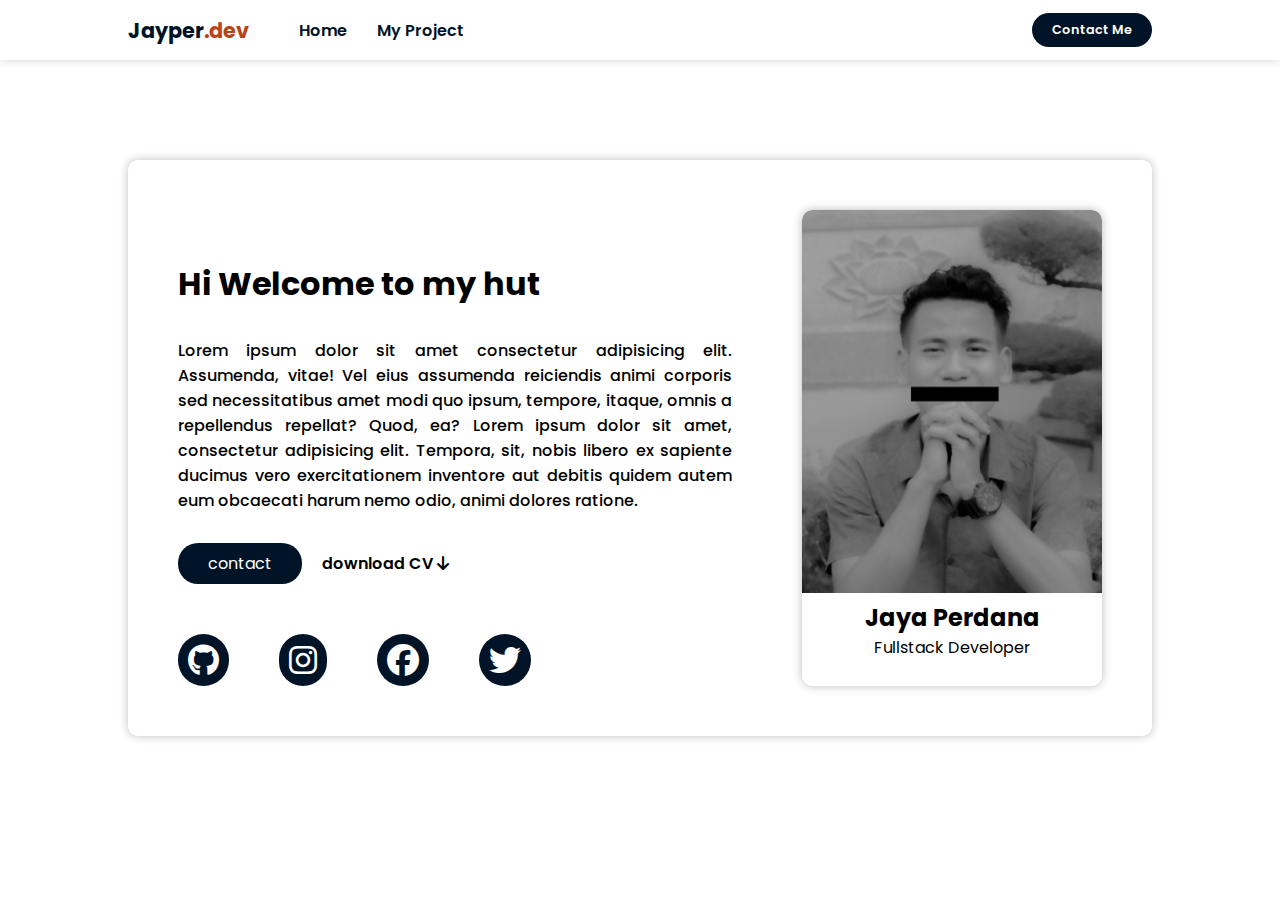
<file: index.html>
<!DOCTYPE html>
<html lang="en">
  <head>
    <meta charset="UTF-8" />
    <meta http-equiv="X-UA-Compatible" content="IE=edge" />
    <meta name="viewport" content="width=device-width, initial-scale=1.0" />
    <!-- Google font -->
    <link rel="preconnect" href="https://fonts.googleapis.com" />
    <link rel="preconnect" href="https://fonts.gstatic.com" crossorigin />
    <link href="https://fonts.googleapis.com/css2?family=Poppins:wght@400;500;600;700&display=swap" rel="stylesheet" />

    <!-- Font Awesome -->
    <link rel="stylesheet" href="https://cdnjs.cloudflare.com/ajax/libs/font-awesome/6.2.1/css/all.min.css" />

    <!-- Style link -->
    <link rel="stylesheet" href="assets/style.css" />
    <title>Home</title>
  </head>
  <body>
    <!-- navbar start -->
    <nav class="navbar">
      <div class="navbar-nav">
        <div class="nav-left">
          <a href="index.html"
            ><h1>Jayper<span>.dev</span></h1></a
          >
          <ul>
            <li><a href="index.html">Home</a></li>
            <li><a href="Project-detail.html">My Project</a></li>
          </ul>
        </div>
        <div class="nav-right">
          <a href="contact.html" id="contact">Contact Me</a>
        </div>
      </div>
    </nav>
    <!-- navbar end -->

    <!-- content start -->
    <div class="container">
      <div class="left-side">
        <h1>Hi Welcome to my hut</h1>
        <p>
          Lorem ipsum dolor sit amet consectetur adipisicing elit. Assumenda, vitae! Vel eius assumenda reiciendis animi corporis sed necessitatibus amet modi quo ipsum, tempore, itaque, omnis a repellendus repellat? Quod, ea? Lorem ipsum
          dolor sit amet, consectetur adipisicing elit. Tempora, sit, nobis libero ex sapiente ducimus vero exercitationem inventore aut debitis quidem autem eum obcaecati harum nemo odio, animi dolores ratione.
        </p>
        <div class="btn">
          <a href="contact.html" id="btn-contact">contact</a>
          <div class="btn-download">
            <a href="#">download CV <i class="fa-solid fa-arrow-down"></i></a>
          </div>
        </div>
        <div class="social-media">
          <a href="https://github.com/jayaperdanaa" target="blank"> <i class="fa-brands fa-github fa-2x"></i></a>
          <a href="https://instagram.com/jayper615" target="blank"><i class="fa-brands fa-instagram fa-2x"></i></a>
          <a href="https://www.facebook.com/profile.php?id=100011967631042" target="blank"><i class="fa-brands fa-facebook fa-2x"></i></a>
          <a href="https://twitter.com/jayaperdanaa" target="blank"><i class="fa-brands fa-twitter fa-2x"></i></a>
        </div>
      </div>
      <div class="right-side">
        <img src="assets/images/jayper.jpg" alt="photo" />
        <h2>Jaya Perdana</h2>
        <p>Fullstack Developer</p>
      </div>
    </div>

    <!-- content end -->
  </body>
</html>
</file>
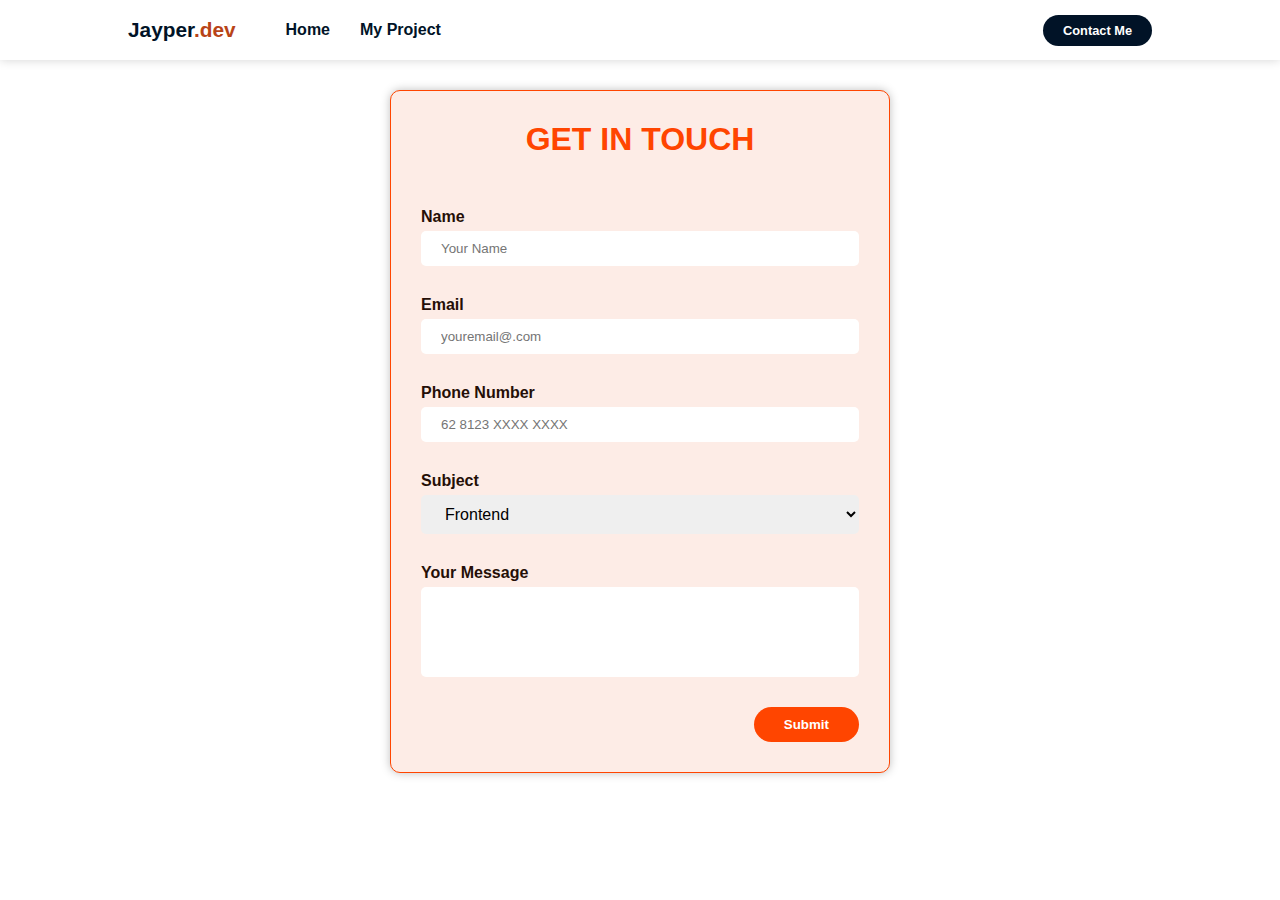
<file: contact.html>
<!DOCTYPE html>
<html lang="en">
  <head>
    <meta charset="UTF-8" />
    <meta http-equiv="X-UA-Compatible" content="IE=edge" />
    <meta name="viewport" content="width=device-width, initial-scale=1.0" />
    <!-- Google font -->
    <link rel="preconnect" href="https://fonts.googleapis.com" />
    <link rel="preconnect" href="https://fonts.gstatic.com" crossorigin />
    <link href="https://fonts.googleapis.com/css2?family=Poppins:wght@400;500;600;700&display=swap" rel="stylesheet" />
    <link rel="stylesheet" href="assets/contact.css" />
    <title>Contact</title>
  </head>
  <body>
    <!-- navbar start -->
    <nav class="navbar">
      <div class="navbar-nav">
        <div class="nav-left">
          <a href="index.html">
            <h1>Jayper<span>.dev</span></h1></a
          >
          <ul>
            <li><a href="index.html">Home</a></li>
            <li><a href="#">My Project</a></li>
          </ul>
        </div>
        <div class="nav-right">
          <a href="contact.html" id="contact">Contact Me</a>
        </div>
      </div>
    </nav>
    <!-- navbar end -->
    <div class="container">
      <h1>GET IN TOUCH</h1>
      <form>
        <div class="form-item">
          <label for="name">Name</label>

          <input type="text" id="name" placeholder="Your Name" />
        </div>
        <div class="form-item">
          <label for="email">Email</label>
          <input type="text" id="email" placeholder="youremail@.com" />
        </div>
        <div class="form-item">
          <label for="phone-number">Phone Number</label>
          <input type="text" id="phone" placeholder="62 8123 XXXX XXXX" />
        </div>
        <div class="form-item">
          <label for="subject">Subject</label>
          <select id="subject" style="font-size: 16px; font-weight: 500">
            <option value="Frontend">Frontend</option>
            <option value="Backend">Backend</option>
            <option value="Fullsatack">Fullstack Developer</option>
          </select>
        </div>
        <div class="text-area">
          <label for="text-area">Your Message</label>
          <textarea name="text-area" id="description"></textarea>
        </div>
        <div class="btn-submit">
          <button type="submit" onclick="getData()">Submit</button>
        </div>
      </form>
    </div>
    <script src="assets/javascript/contactMe.js"></script>
  </body>
</html>
</file>
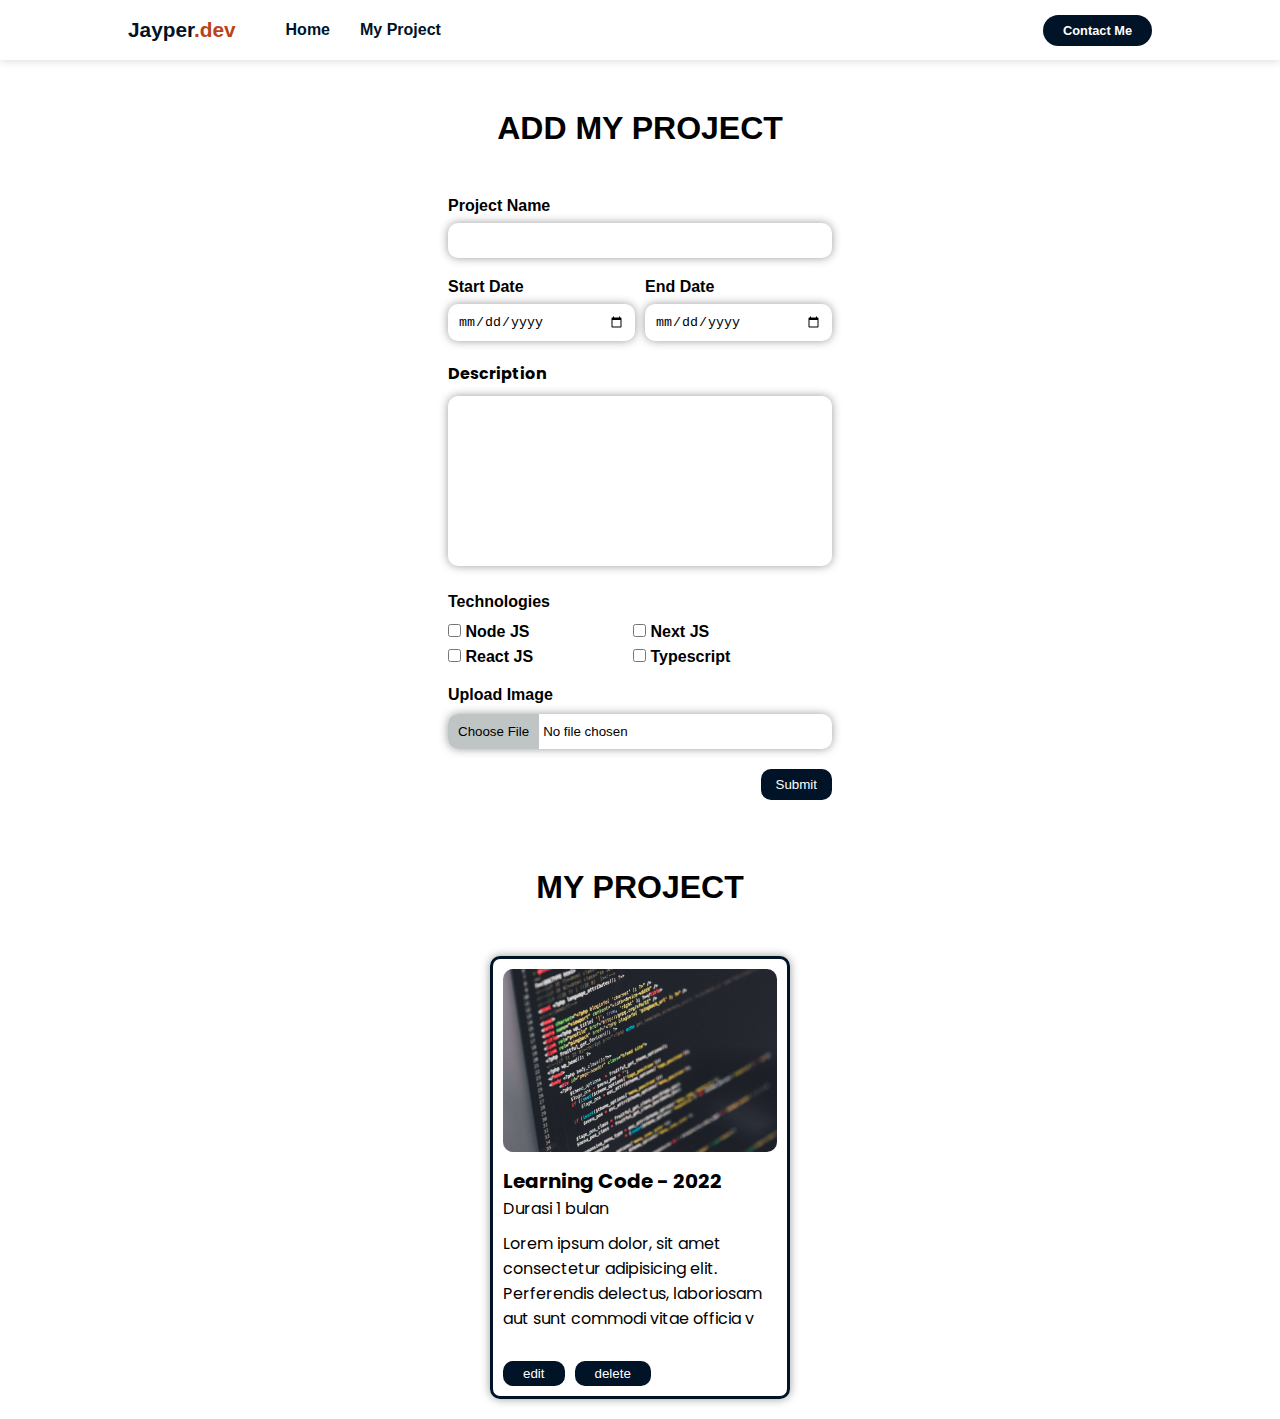
<file: Project-detail.html>
<!DOCTYPE html>
<html lang="en">
  <head>
    <meta charset="UTF-8" />
    <meta http-equiv="X-UA-Compatible" content="IE=edge" />
    <meta name="viewport" content="width=device-width, initial-scale=1.0" />
    <!-- Google font -->
    <link rel="preconnect" href="https://fonts.googleapis.com" />
    <link rel="preconnect" href="https://fonts.gstatic.com" crossorigin />
    <link href="https://fonts.googleapis.com/css2?family=Poppins:wght@400;500;600;700&display=swap" rel="stylesheet" />
    <link rel="stylesheet" href="assets/project-detail.css" />
    <title>Project Detail</title>
  </head>
  <body>
    <!-- navbar start -->
    <nav class="navbar">
      <div class="navbar-nav">
        <div class="nav-left">
          <a href="index.html"
            ><h1>Jayper<span>.dev</span></h1></a
          >
          <ul>
            <li><a href="index.html">Home</a></li>
            <li><a href="Project-detail.html">My Project</a></li>
          </ul>
        </div>
        <div class="nav-right">
          <a href="contact.html" id="contact">Contact Me</a>
        </div>
      </div>
    </nav>
    <!-- navbar end -->

    <!-- content start -->
    <h1 class="tittle">ADD MY PROJECT</h1>
    <form action="" onsubmit="addProject(event)">
      <label for="project-title">Project Name</label>
      <input type="text" id="project-title" required />
      <div class="date">
        <div class="first-date">
          <label for="start-date">Start Date</label>
          <input type="date" id="start-date" required />
        </div>
        <div class="second-date">
          <label for="end-date">End Date</label>
          <input type="date" id="end-date" required />
        </div>
      </div>
      <div class="text-area">
        <label for="description">Description</label>
        <textarea name="description" id="description" cols="30" rows="10" required></textarea>
      </div>
      <div class="tech">
        <p>Technologies</p>
        <div class="checkbox">
          <div class="t1">
            <div class="c1">
              <input type="checkbox" id="c1" value="Node JS" />
              <label for="c1" class="label-title">Node JS</label>
            </div>
            <div class="c2">
              <input type="checkbox" id="c2" value="React JS" />
              <label for="c2" class="label-title">React JS</label>
            </div>
          </div>
          <div class="t2">
            <div class="c3">
              <input type="checkbox" id="c3" value="Next JS" />
              <label for="c3" class="label-title">Next JS</label>
            </div>
            <div class="c4">
              <input type="checkbox" id="c4" value="Typescript" />
              <label for="c4" class="label-title">Typescript</label>
            </div>
          </div>
        </div>
      </div>
      <div class="img">
        <label>Upload Image</label>
        <input type="file" class="upload-box" id="upload-box" />
      </div>
      <button id="btn-submit" onsubmit="addProject(event)">Submit</button>
    </form>

    <!-- blog contetnt -->
    <div class="blog-content">
      <h1 class="blog-header">MY PROJECT</h1>
      <div class="content-container" id="content-container">
        <a href="Project.html">
          <div class="content1" id="content1">
            <img src="assets/images/coding.jpeg" alt="coding" />
            <h1 class="blog-title">Learning Code - 2022</h1>
            <p class="blog-detail">Durasi 1 bulan</p>
            <p class="blog-article">Lorem ipsum dolor, sit amet consectetur adipisicing elit. Perferendis delectus, laboriosam aut sunt commodi vitae officia v</p>
            <div class="blog-icon">
              <i class="fa-brands fa-react"></i>
              <i class="fa-brands fa-node-js"></i>
              <i class="fa-brands fa-js"></i>
            </div>
            <div class="blog-btn">
              <button>edit</button>
              <button>delete</button>
            </div>
          </div></a
        >
        <!-- <a href="Project.html">
          <div class="content1">
            <img src="assets/images/coding.jpeg" alt="coding" />
            <h1 class="blog-title">Learning Code - 2022</h1>
            <p class="blog-detail">Durasi 1 bulan</p>
            <p class="blog-article">Lorem ipsum dolor, sit amet consectetur adipisicing elit. Perferendis delectus, laboriosam erferendis delectus, laboriosamaut</p>
            <div class="blog-icon">
              <i class="fa-brands fa-react"></i>
              <i class="fa-brands fa-node-js"></i>
              <i class="fa-brands fa-js"></i>
            </div>
            <div class="blog-btn">
              <button>edit</button>
              <button>delete</button>
            </div>
          </div></a
        >
        <a href="Project.html">
          <div class="content1">
            <img src="assets/images/coding.jpeg" alt="coding" />
            <h1 class="blog-title">Learning Code - 2022</h1>
            <p class="blog-detail">Durasi 1 bulan</p>
            <p class="blog-article">Lorem ipsum dolor, sit amet consectetur adipisicing elit. Perferendis delectus, laboriosam aut sunt commodi vitae officia</p>
            <div class="blog-icon">
              <i class="fa-brands fa-react"></i>
              <i class="fa-brands fa-node-js"></i>
              <i class="fa-brands fa-js"></i>
            </div>
            <div class="blog-btn">
              <button class="btn-edit">edit</button>
              <button class="btn-delete">delete</button>
            </div>
          </div></a -->
      </div>
    </div>
  </body>
  <script src="assets/javascript/project-detail.js"></script>
</html>
</file>
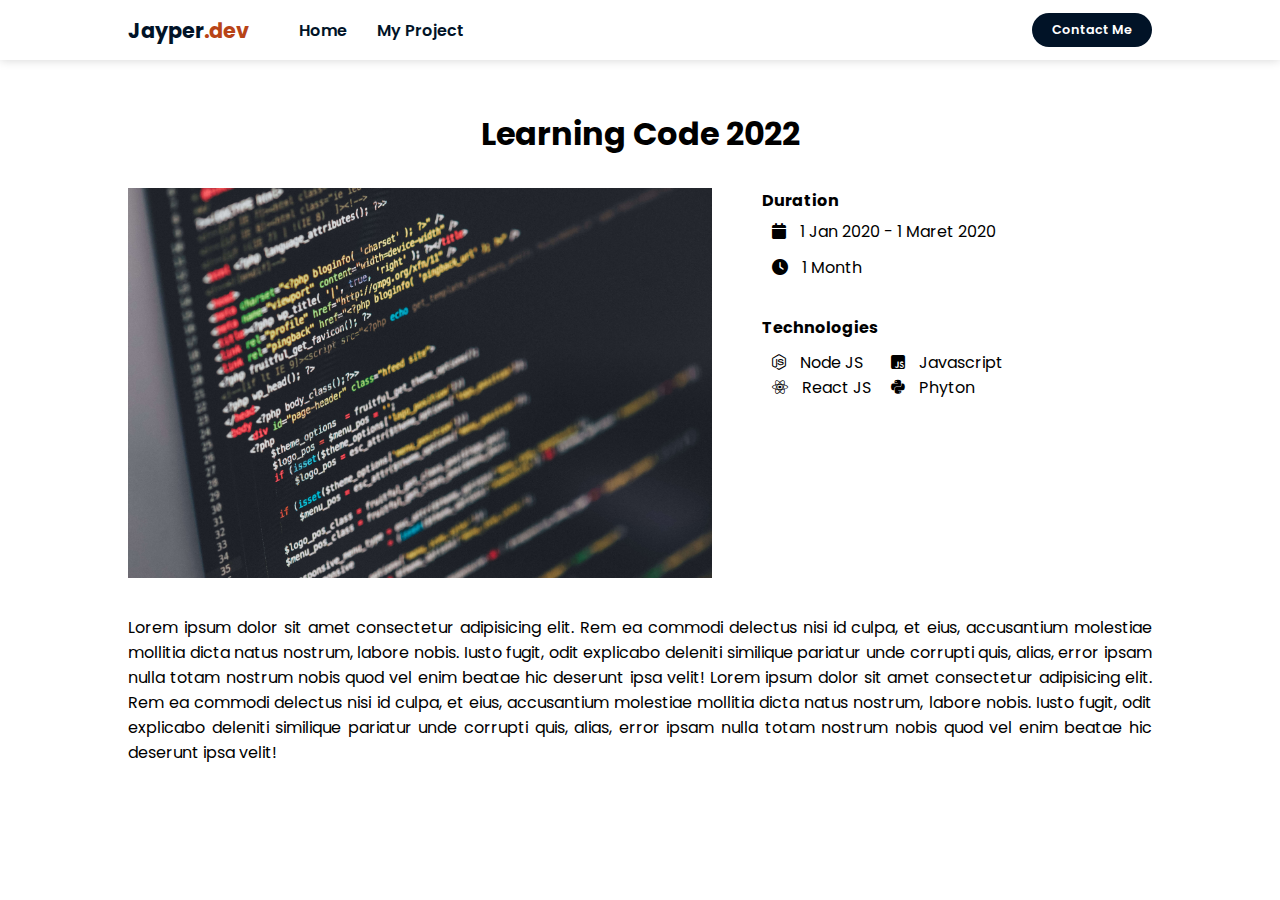
<file: Project.html>
<!DOCTYPE html>
<html lang="en">
  <head>
    <meta charset="UTF-8" />
    <meta http-equiv="X-UA-Compatible" content="IE=edge" />
    <meta name="viewport" content="width=device-width, initial-scale=1.0" />
    <link rel="preconnect" href="https://fonts.googleapis.com" />
    <link rel="preconnect" href="https://fonts.gstatic.com" crossorigin />
    <link href="https://fonts.googleapis.com/css2?family=Poppins:wght@400;500;600;700&display=swap" rel="stylesheet" />

    <!-- Font Awesome -->
    <link rel="stylesheet" href="https://cdnjs.cloudflare.com/ajax/libs/font-awesome/6.2.1/css/all.min.css" />

    <!-- Style link -->
    <link rel="stylesheet" href="assets/Project.css" />
    <title>Project</title>
  </head>
  <body>
    <!-- navbar start -->
    <nav class="navbar">
      <div class="navbar-nav">
        <div class="nav-left">
          <a href="index.html"
            ><h1>Jayper<span>.dev</span></h1></a
          >
          <ul>
            <li><a href="index.html">Home</a></li>
            <li><a href="Project-detail.html">My Project</a></li>
          </ul>
        </div>
        <div class="nav-right">
          <a href="contact.html" id="contact">Contact Me</a>
        </div>
      </div>
    </nav>
    <!-- navbar end -->

    <!-- content start -->
    <div class="container">
      <h1 class="blog-tittle">Learning Code 2022</h1>
      <div class="top">
        <div class="image">
          <img src="assets/images/coding.jpeg" alt="" />
        </div>
        <div class="blog-detail">
          <h2 class="duration">Duration</h2>
          <div class="date"><i class="fa-solid fa-calendar"></i> 1 Jan 2020 - 1 Maret 2020</div>
          <div class="mount"><i class="fa-solid fa-clock"></i> 1 Month</div>

          <h2 class="tech">Technologies</h2>
          <div class="tech-container">
            <div class="t1">
              <div class="nodejs"><i class="fa-brands fa-node-js"></i> Node JS</div>
              <div class="react"><i class="fa-brands fa-react"></i> React JS</div>
            </div>
            <div class="t2">
              <div class="javascript"><i class="fa-brands fa-square-js"></i> Javascript</div>
              <div class="phyton"><i class="fa-brands fa-python"></i> Phyton</div>
            </div>
          </div>
        </div>
      </div>
      <div class="bottom">
        <div class="article">
          <p>
            Lorem ipsum dolor sit amet consectetur adipisicing elit. Rem ea commodi delectus nisi id culpa, et eius, accusantium molestiae mollitia dicta natus nostrum, labore nobis. Iusto fugit, odit explicabo deleniti similique pariatur
            unde corrupti quis, alias, error ipsam nulla totam nostrum nobis quod vel enim beatae hic deserunt ipsa velit! Lorem ipsum dolor sit amet consectetur adipisicing elit. Rem ea commodi delectus nisi id culpa, et eius, accusantium
            molestiae mollitia dicta natus nostrum, labore nobis. Iusto fugit, odit explicabo deleniti similique pariatur unde corrupti quis, alias, error ipsam nulla totam nostrum nobis quod vel enim beatae hic deserunt ipsa velit!
          </p>
        </div>
      </div>
    </div>
    <!-- content end -->
  </body>
</html>
</file>
<file: assets/style.css>
* {
  padding: 0;
  margin: 0;
  box-sizing: border-box;
}
body,
a,
li {
  list-style: none;
  text-decoration: none;
  font-family: "Poppins", sans-serif;
}

/* navbar start */
.navbar {
  display: flex;
  background-color: rgb(255, 255, 255);
  align-items: center;
  height: 60px;
  justify-content: space-between;
  box-shadow: 0px 0px 10px rgba(0, 0, 0, 0.171);
}
.navbar-nav {
  display: flex;
  align-items: center;
  justify-content: space-between;
  margin: auto;
  width: 80%;
}
.nav-left {
  display: flex;
}
.nav-left h1 {
  font-size: 1.3rem;
  color: rgb(1, 19, 39);
  cursor: pointer;
}
h1 span {
  color: rgb(184, 68, 23);
}
.nav-left ul {
  display: flex;
  align-items: center;
  margin-left: 50px;
  gap: 30px;
}
.nav-left ul a {
  color: rgb(1, 19, 39);
  font-weight: 600;
  transition: 0.3s ease;
}
.nav-left ul li a:hover {
  color: rgb(184, 68, 23);
}

.nav-right {
  display: flex;
  align-items: flex-end;
}
.nav-right a {
  background-color: rgb(1, 19, 39);
  color: rgb(255, 255, 255);
  padding: 8px 20px;
  border-radius: 30px;
  font-weight: 600;
  font-size: 0.8rem;
  transition: 0.3s ease;
}
.nav-right a:hover {
  background-color: rgb(184, 68, 23);
}
/* navbar end */

.container {
  width: 80%;
  margin: 100px auto;
  padding: 50px 50px;
  display: flex;
  border-radius: 10px;
  box-shadow: 0px 0px 10px rgba(0, 0, 0, 0.267);
}
.left-side {
  margin-top: 50px;
  margin-right: 40px;
}
.left-side p {
  text-align: justify;
  margin-right: 30px;
  margin-top: 30px;
  font-weight: 500;
}
.btn {
  display: flex;
  align-items: center;
  margin-top: 30px;
}
.btn #btn-contact {
  background-color: rgb(1, 19, 39);
  color: white;
  padding: 8px 30px;
  border-radius: 20px;
  transition: 00.3s ease;
}
.btn #btn-contact:hover {
  background-color: rgb(184, 68, 23);
}
.btn-download {
  display: flex;
  align-items: center;
  margin-left: 20px;
}
.btn-download a {
  color: black;
  font-weight: 600;
  transition: 0.2s ease;
}
.btn-download a:hover {
  color: rgb(184, 68, 23);
}
.social-media {
  display: flex;
  gap: 50px;
}
.social-media i {
  margin-top: 50px;
  padding: 10px;
  border-radius: 50px;
  background-color: rgb(1, 19, 39);
  color: white;
  transition: 0.3s ease;
}
.social-media i:hover {
  background-color: rgb(184, 68, 23);
}
.right-side {
  margin: left 30px;
  box-shadow: 0px 0px 10px rgba(0, 0, 0, 0.267);
  text-align: center;
  border-radius: 10px;
  padding-bottom: 10px;
  flex: 200%;
  overflow: hidden;
}
.right-side img {
  max-width: 100%;
  border-radius: 10px 10px 0px 0px;
  transition: 0.3s ease;
}
.right-side img:hover {
  scale: 105%;
}
</file>
<file: assets/contact.css>
* {
  padding: 0;
  margin: 0;
  box-sizing: border-box;
}
body {
  /* background-color: #f1f1f1e3; */
  font-family: "poppin", sans-serif;
}
a,
li {
  text-decoration: none;
  list-style: none;
}
/* navbar start */
.navbar {
  display: flex;
  background-color: rgb(255, 255, 255);
  align-items: center;
  height: 60px;
  justify-content: space-between;
  box-shadow: 0px 0px 10px rgba(0, 0, 0, 0.171);
}
.navbar-nav {
  display: flex;
  align-items: center;
  justify-content: space-between;
  margin: auto;
  width: 80%;
}
.nav-left {
  display: flex;
}
.nav-left h1 {
  font-size: 1.3rem;
  color: rgb(1, 19, 39);
  cursor: pointer;
}
h1 span {
  color: rgb(184, 68, 23);
}
.nav-left ul {
  display: flex;
  align-items: center;
  margin-left: 50px;
  gap: 30px;
}
.nav-left ul a {
  color: rgb(1, 19, 39);
  font-weight: 600;
  transition: 0.3s ease;
}
.nav-left ul li a:hover {
  color: rgb(184, 68, 23);
}

.nav-right {
  display: flex;
  align-items: flex-end;
}
.nav-right a {
  background-color: rgb(1, 19, 39);
  color: rgb(255, 255, 255);
  padding: 8px 20px;
  border-radius: 30px;
  font-weight: 600;
  font-size: 0.8rem;
  transition: 0.3s ease;
}
.nav-right a:hover {
  background-color: rgb(184, 68, 23);
}
/* navbar end */
.container {
  border: 1px solid orangered;
  background-color: rgb(253, 236, 230);
  border-radius: 10px;
  max-width: 500px;
  width: 100%;
  margin: 30px auto;
  padding: 30px;
  box-shadow: 0px 0px 10px rgba(0, 0, 0, 0.253);
}
input,
select,
textarea {
  display: block;
  width: 100%;
  padding-bottom: 10px;
  padding-top: 10px;
  border: none;
  border-radius: 5px;
  margin-top: 5px;
}
.form-item,
.text-area,
button {
  margin-top: 30px;
  font-family: "poppin", sans-serif;
}
h1 {
  text-align: center;
  font-weight: bolder;
  color: orangered;
}

form {
  margin-top: 50px;
  font-family: "poppin", sans-serif;
}
label {
  font-family: "poppin", sans-serif;
  font-weight: bold;
  color: rgb(37, 15, 7);
}
#name,
#email,
#phone,
#description,
#subject {
  padding-left: 20px;
  font-family: "poppin", sans-serif;
  font-weight: 500;
}

textarea {
  resize: none;
  padding-bottom: 50px;
}
.btn-submit {
  display: flex;
  justify-content: right;
}
button {
  font-weight: 600;
  align-items: flex-end;
  border: none;
  border-radius: 30px;
  padding: 10px 30px;
  color: white;
  background-color: orangered;
  transition: 0.3 ease;
  cursor: pointer;
}
button:hover {
  background-color: rgb(184, 68, 23);
}
</file>
<file: assets/project-detail.css>
* {
  padding: 0;
  margin: 0;
  box-sizing: border-box;
}
body {
  /* background-color: #f1f1f1e3; */
  font-family: "poppin", sans-serif;
}
a,
li {
  text-decoration: none;
  list-style: none;
  color: black;
}
/* navbar start */
.navbar {
  display: flex;
  background-color: rgb(255, 255, 255);
  align-items: center;
  height: 60px;
  justify-content: space-between;
  box-shadow: 0px 0px 10px rgba(0, 0, 0, 0.171);
}
.navbar-nav {
  display: flex;
  align-items: center;
  justify-content: space-between;
  margin: auto;
  width: 80%;
}
.nav-left {
  display: flex;
}
.nav-left h1 {
  font-size: 1.3rem;
  color: rgb(1, 19, 39);
  cursor: pointer;
}
h1 span {
  color: rgb(184, 68, 23);
}
.nav-left ul {
  display: flex;
  align-items: center;
  margin-left: 50px;
  gap: 30px;
}
.nav-left ul a {
  color: rgb(1, 19, 39);
  font-weight: 600;
  transition: 0.3s ease;
}
.nav-left ul li a:hover {
  color: rgb(184, 68, 23);
}

.nav-right {
  display: flex;
  align-items: flex-end;
}
.nav-right a {
  background-color: rgb(1, 19, 39);
  color: rgb(255, 255, 255);
  padding: 8px 20px;
  border-radius: 30px;
  font-weight: 600;
  font-size: 0.8rem;
  transition: 0.3s ease;
}
.nav-right a:hover {
  background-color: rgb(184, 68, 23);
}
/* navbar end */
/* content start */
.tittle {
  margin-top: 50px;
}
form {
  margin: 50px auto;
  width: 30%;
}
.tittle {
  text-align: center;
  margin-bottom: 20px;
}
input {
  border: none;
  border-radius: 10px;
  margin-top: 8px;
}
#project-title,
textarea,
#start-date,
#end-date {
  width: 100%;
  box-shadow: 0px 0px 10px rgba(0, 0, 0, 0.397);
  padding: 10px;
}
.date {
  display: flex;
  width: 100%;
  gap: 10px;
  margin-top: 20px;
}
.first-date,
.second-date {
  width: 100%;
}
.first-date input,
.second-date input {
  width: 100%;
}
textarea {
  border: none;
  border-radius: 10px;
  resize: none;
  margin-top: 10px;
  padding: 10px;
}
label {
  font-weight: 700;
}
.text-area {
  margin-top: 20px;
  font-family: "Poppins", sans-serif;
}

.tech {
  margin-top: 20px;
}
.tech p {
  font-weight: 700;
}

.checkbox {
  display: flex;
  gap: 100px;
  margin-top: 5px;
}

.img label {
  display: block;
  margin-top: 20px;
}
.img input {
  width: 100%;
  box-shadow: 0px 0px 10px rgba(0, 0, 0, 0.397);
  margin-bottom: 20px;
  margin-top: 10px;
}

::-webkit-file-upload-button {
  padding: 10px;
  border: none;
  background-color: rgb(191, 197, 197);
  cursor: pointer;
}

#btn-submit {
  float: right;
  padding: 8px 15px;
  border-radius: 10px;
  border: none;
  background-color: rgb(1, 19, 39);
  color: white;
  cursor: pointer;
  transition: 0.3s ease-in-out;
}
#btn-submit:hover {
  background-color: orangered;
}

.blog-content {
  margin: auto;
  width: 80%;
  margin-top: 100px;
}
.blog-header {
  text-align: center;
  margin-bottom: 50px;
}
.content-container {
  margin-top: 50px auto;
  display: flex;
  flex-wrap: wrap;
  width: 100%;
  gap: 30px;
  align-items: center;
  justify-content: center;
}
.content1 {
  border-radius: 10px;
  box-shadow: 0px 0px 10px rgba(0, 0, 0, 0.397);
  padding: 10px;
  cursor: pointer;
  margin-bottom: 20px;
  width: 300px;
  border: solid rgb(1, 19, 39);
}

img {
  width: 100%;
  border-radius: 10px;
  margin-bottom: 10px;
}

.blog-title {
  font-size: 20px;
  /* margin-bottom: 5px; */
  font-family: "Poppins", sans-serif;
}
.blog-detail {
  font-family: "Poppins", sans-serif;
}
.blog-article {
  margin-top: 10px;
  font-family: "Poppins", sans-serif;
  margin-bottom: 30px;
}
.blog-btn {
  display: flex;
  gap: 10px;
}

.blog-btn button {
  padding: 5px 20px;
  background-color: rgb(1, 19, 39);
  border: none;
  border-radius: 10px;
  color: white;
  cursor: pointer;
  transition: 0.2s ease-in-out;
}
.blog-btn button:hover {
  background-color: orangered;
}
</file>
<file: assets/Project.css>
* {
  padding: 0;
  margin: 0;
  box-sizing: border-box;
}
body,
a,
li {
  list-style: none;
  text-decoration: none;
  font-family: "Poppins", sans-serif;
}

/* navbar start */
.navbar {
  display: flex;
  background-color: rgb(255, 255, 255);
  align-items: center;
  height: 60px;
  justify-content: space-between;
  box-shadow: 0px 0px 10px rgba(0, 0, 0, 0.171);
}
.navbar-nav {
  display: flex;
  align-items: center;
  justify-content: space-between;
  margin: auto;
  width: 80%;
}
.nav-left {
  display: flex;
}
.nav-left h1 {
  font-size: 1.3rem;
  color: rgb(1, 19, 39);
  cursor: pointer;
}
h1 span {
  color: rgb(184, 68, 23);
}
.nav-left ul {
  display: flex;
  align-items: center;
  margin-left: 50px;
  gap: 30px;
}
.nav-left ul a {
  color: rgb(1, 19, 39);
  font-weight: 600;
  transition: 0.3s ease;
}
.nav-left ul li a:hover {
  color: rgb(184, 68, 23);
}

.nav-right {
  display: flex;
  align-items: flex-end;
}
.nav-right a {
  background-color: rgb(1, 19, 39);
  color: rgb(255, 255, 255);
  padding: 8px 20px;
  border-radius: 30px;
  font-weight: 600;
  font-size: 0.8rem;
  transition: 0.3s ease;
}
.nav-right a:hover {
  background-color: rgb(184, 68, 23);
}
/* navbar end */

.container {
  width: 80%;
  margin: 50px auto;
}

.blog-tittle {
  display: flex;
  text-align: center;
  justify-content: center;
  margin-bottom: 30px;
}

.top {
  display: flex;
  width: 100%;
  /* background-color: blue; */
  margin: auto;
}
.image {
  width: 60%;
}

img {
  width: 100%;
  padding-right: 30px;
}

.blog-detail {
  margin-left: 20px;
}
h2 {
  font-size: 16px;
}
.fa-calendar,
.fa-clock {
  padding: 10px;
}
.tech {
  margin-top: 30px;
}
.tech-container {
  display: flex;
}

.tech-container i {
  margin-right: 10px;
}
.t1 {
  margin-bottom: 10px;
  align-items: center;
  padding: 10px;
}
.t2 {
  /* display: flex;
  align-items: center; */
  padding: 10px;
}
.article p {
  margin-top: 30px;
  text-align: justify;
}
</file>
